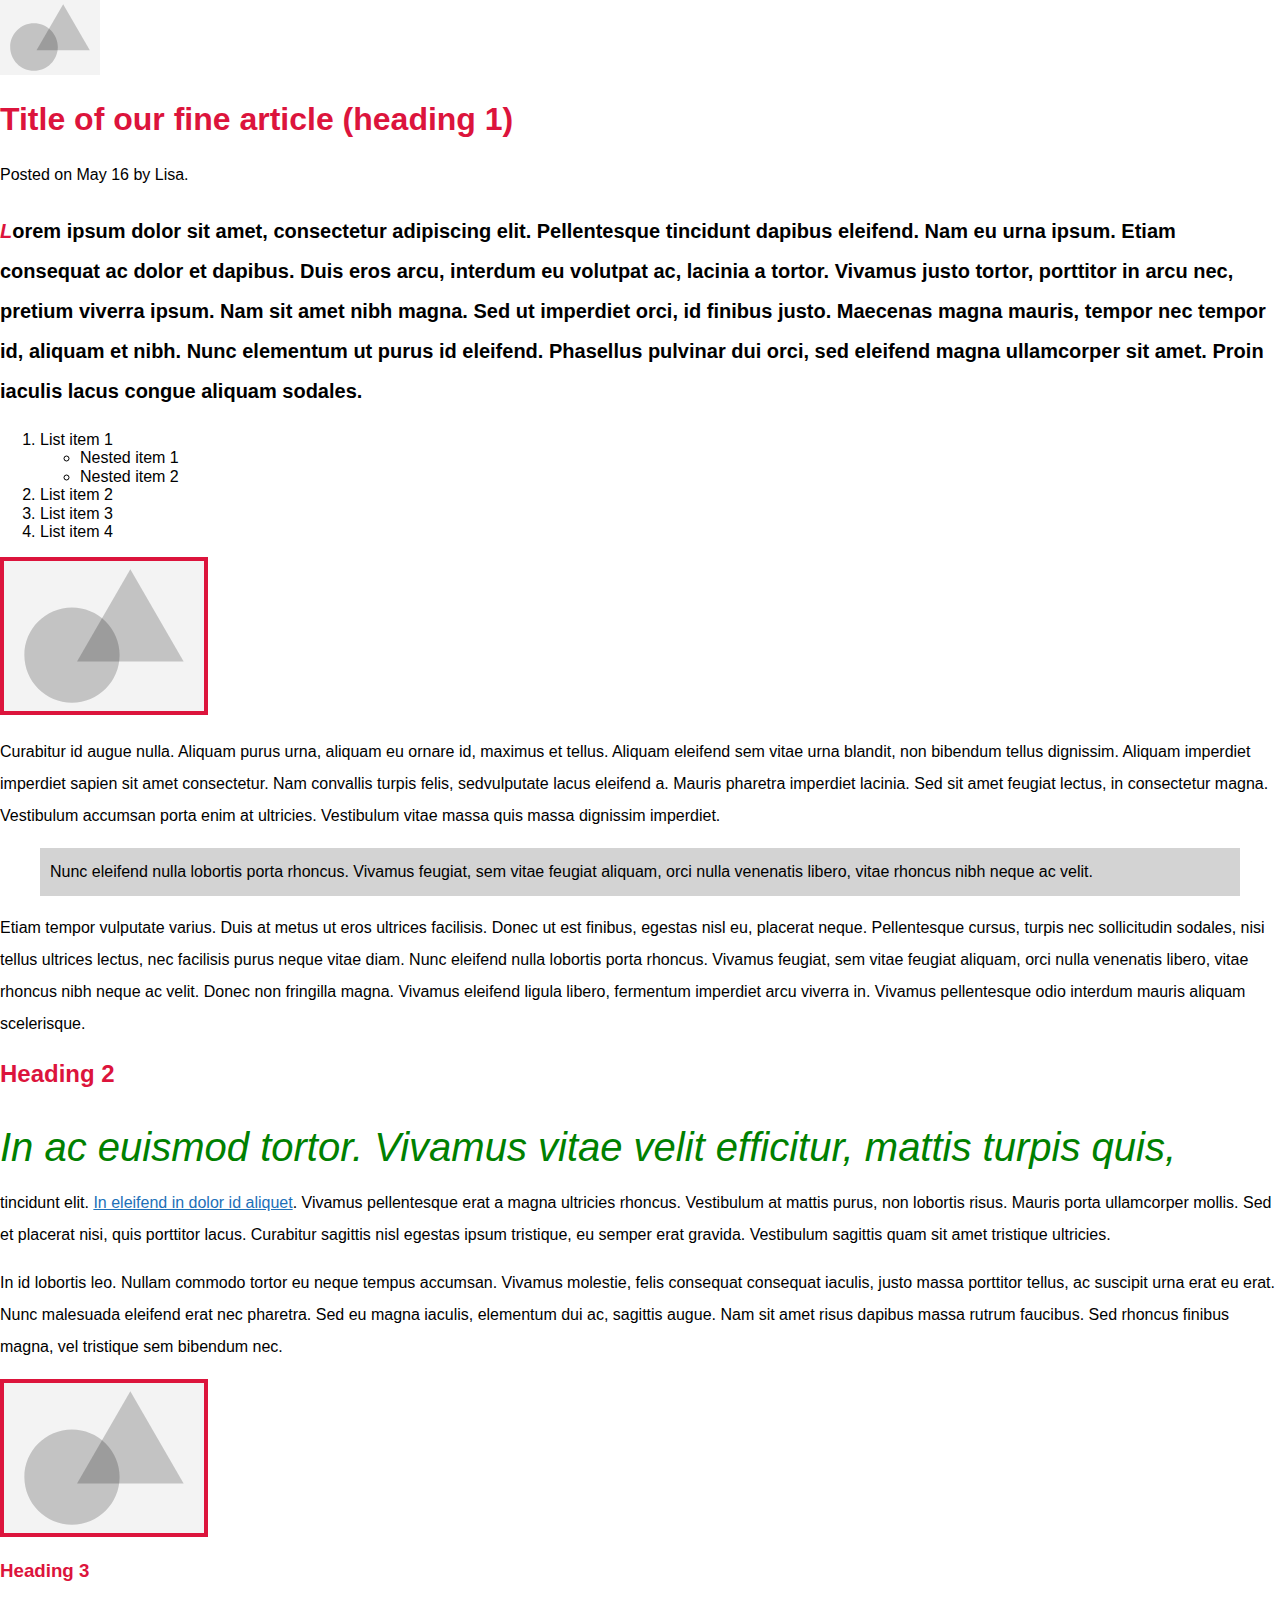
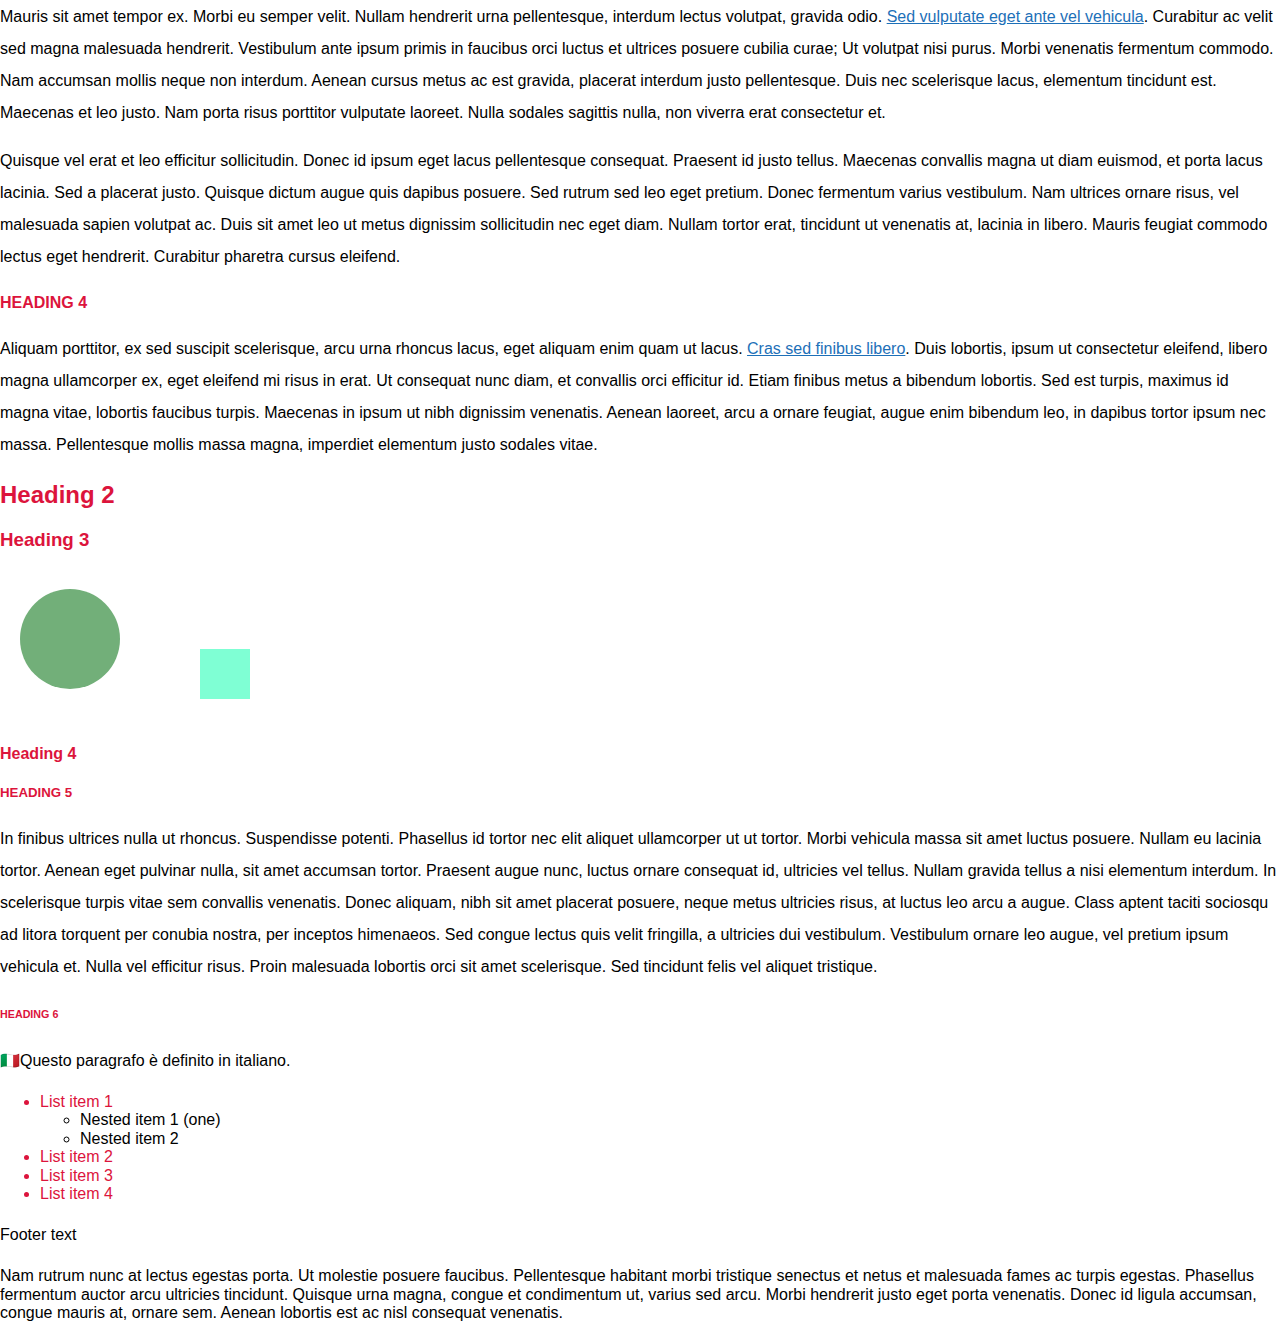
<file: chapter-01/during/index.html>
<!doctype html>

<html lang="en">

<head>
  <meta charset="utf-8">
  <meta name="viewport" content="width=device-width, initial-scale=1">
  <title>Chapter 1 - CSS introduction</title>
  <!-- <link rel="stylesheet" href="reset.css"> -->
  <link rel="stylesheet" href="normalize.css">
  <link rel="stylesheet" href="styles.css">
</head>

<body>
  <img src="sample-image.svg" width="100" height="75" alt="">

  <article>
    <header>
      <h1>Title of our fine article (heading 1)</h1>
      <p>
        Posted on
        <time datetime="2015-05-16 19:00">May 16</time>
        by Lisa.
      </p>
    </header>

    <p>Lorem ipsum dolor sit amet, consectetur adipiscing elit. Pellentesque tincidunt dapibus eleifend. Nam eu urna
      ipsum. Etiam consequat ac dolor et dapibus. Duis eros arcu, interdum eu volutpat ac, lacinia a tortor. Vivamus
      justo tortor, porttitor in
      arcu nec, pretium viverra ipsum. Nam sit amet nibh magna. Sed ut imperdiet orci, id finibus justo. Maecenas magna
      mauris, tempor nec tempor id, aliquam et nibh. Nunc elementum ut purus id eleifend. Phasellus pulvinar dui orci,
      sed eleifend magna
      ullamcorper sit amet. Proin iaculis lacus congue aliquam sodales.</p>

    <ol class="ordered-list">
      <li>List item 1
        <ul>
          <li>Nested item 1</li>
          <li>Nested item 2</li>
        </ul>
      </li>
      <li>List item 2</li>
      <li>List item 3</li>
      <li>List item 4</li>
    </ol>
    <img src="sample-image.svg" width="200" height="150" alt="">
    <p>Curabitur id augue nulla. Aliquam purus urna, aliquam eu ornare id, maximus et tellus. Aliquam eleifend sem vitae
      urna blandit, non bibendum tellus dignissim. Aliquam imperdiet imperdiet sapien sit amet consectetur. Nam
      convallis turpis felis,
      sedvulputate lacus eleifend a. Mauris pharetra imperdiet lacinia. Sed sit amet feugiat lectus, in consectetur
      magna. Vestibulum accumsan porta enim at ultricies. Vestibulum vitae massa quis massa dignissim imperdiet.</p>

    <blockquote id="quote-by-author">Nunc eleifend nulla lobortis porta rhoncus. Vivamus feugiat, sem vitae feugiat
      aliquam, orci nulla venenatis libero, vitae rhoncus nibh neque ac velit.</blockquote>

    <p>Etiam tempor vulputate varius. Duis at metus ut eros ultrices facilisis. Donec ut est finibus, egestas nisl eu,
      placerat neque. Pellentesque cursus, turpis nec sollicitudin sodales, nisi tellus ultrices lectus, nec facilisis
      purus neque vitae
      diam. Nunc eleifend nulla lobortis porta rhoncus. Vivamus feugiat, sem vitae feugiat aliquam, orci nulla venenatis
      libero, vitae rhoncus nibh neque ac velit. Donec non fringilla magna. Vivamus eleifend ligula libero, fermentum
      imperdiet arcu viverra
      in. Vivamus pellentesque odio interdum mauris aliquam scelerisque.</p>

    <h2>Heading 2</h2>
    <p>In ac euismod tortor. Vivamus vitae velit efficitur, mattis turpis quis, tincidunt elit.
      <a target="_blank" href="#">In eleifend in dolor id aliquet</a>. Vivamus pellentesque erat a magna ultricies
      rhoncus. Vestibulum at mattis purus, non lobortis risus. Mauris porta ullamcorper mollis. Sed et placerat nisi,
      quis porttitor lacus.
      Curabitur sagittis nisl egestas ipsum tristique, eu semper erat gravida. Vestibulum sagittis quam sit amet
      tristique ultricies.
    </p>

    <p>In id lobortis leo. Nullam commodo tortor eu neque tempus accumsan. Vivamus molestie, felis consequat consequat
      iaculis, justo massa porttitor tellus, ac suscipit urna erat eu erat. Nunc malesuada eleifend erat nec pharetra.
      Sed eu magna iaculis,
      elementum dui ac, sagittis augue. Nam sit amet risus dapibus massa rutrum faucibus. Sed rhoncus finibus magna, vel
      tristique sem bibendum nec.</p>
    <img src="sample-image.svg" width="200" height="150" alt="">
    <h3>Heading 3</h3>
    <p>Mauris sit amet tempor ex. Morbi eu semper velit. Nullam hendrerit urna pellentesque, interdum lectus volutpat,
      gravida odio.
      <a href="#">Sed vulputate eget ante vel vehicula</a>. Curabitur ac velit sed magna malesuada hendrerit. Vestibulum
      ante ipsum primis in faucibus orci luctus et ultrices posuere cubilia curae; Ut volutpat nisi purus. Morbi
      venenatis fermentum commodo.
      Nam accumsan mollis neque non interdum. Aenean cursus metus ac est gravida, placerat interdum justo pellentesque.
      Duis nec scelerisque lacus, elementum tincidunt est. Maecenas et leo justo. Nam porta risus porttitor vulputate
      laoreet. Nulla sodales
      sagittis nulla, non viverra erat consectetur et.
    </p>

    <p>Quisque vel erat et leo efficitur sollicitudin. Donec id ipsum eget lacus pellentesque consequat. Praesent id
      justo tellus. Maecenas convallis magna ut diam euismod, et porta lacus lacinia. Sed a placerat justo. Quisque
      dictum augue quis dapibus
      posuere. Sed rutrum sed leo eget pretium. Donec fermentum varius vestibulum. Nam ultrices ornare risus, vel
      malesuada sapien volutpat ac. Duis sit amet leo ut metus dignissim sollicitudin nec eget diam. Nullam tortor erat,
      tincidunt ut venenatis at,
      lacinia in libero. Mauris feugiat commodo lectus eget hendrerit. Curabitur pharetra cursus eleifend.</p>

    <h4 class="small-heading">Heading 4</h4>
    <p>Aliquam porttitor, ex sed suscipit scelerisque, arcu urna rhoncus lacus, eget aliquam enim quam ut lacus.
      <a href="#">Cras sed finibus libero</a>. Duis lobortis, ipsum ut consectetur eleifend, libero magna ullamcorper
      ex, eget eleifend mi risus in erat. Ut consequat nunc diam, et convallis orci efficitur id. Etiam finibus metus a
      bibendum lobortis. Sed
      est turpis, maximus id magna vitae, lobortis faucibus turpis. Maecenas in ipsum ut nibh dignissim venenatis.
      Aenean laoreet, arcu a ornare feugiat, augue enim bibendum leo, in dapibus tortor ipsum nec massa. Pellentesque
      mollis massa magna, imperdiet
      elementum justo sodales vitae.
    </p>

    <h2>Heading 2</h2>
    <h3>Heading 3</h3>
    <svg xmlns="http://www.w3.org/2000/" width="300" height="150">
      <circle cx="70" cy="70" r="50"></circle>
      <rect y="80" x="200" width="50" height="50" />
    </svg>
    <h4>Heading 4</h4>
    <h5 class="small-heading">Heading 5</h5>
    <p>In finibus ultrices nulla ut rhoncus. Suspendisse potenti. Phasellus id tortor nec elit aliquet ullamcorper ut ut
      tortor. Morbi vehicula massa sit amet luctus posuere. Nullam eu lacinia tortor. Aenean eget pulvinar nulla, sit
      amet accumsan tortor.
      Praesent augue nunc, luctus ornare consequat id, ultricies vel tellus. Nullam gravida tellus a nisi elementum
      interdum. In scelerisque turpis vitae sem convallis venenatis. Donec aliquam, nibh sit amet placerat posuere,
      neque metus ultricies risus,
      at luctus leo arcu a augue. Class aptent taciti sociosqu ad litora torquent per conubia nostra, per inceptos
      himenaeos. Sed congue lectus quis velit fringilla, a ultricies dui vestibulum. Vestibulum ornare leo augue, vel
      pretium ipsum vehicula et.
      Nulla vel efficitur risus. Proin malesuada lobortis orci sit amet scelerisque. Sed tincidunt felis vel aliquet
      tristique.</p>

    <h6 class="small-heading">Heading 6</h6>
    <p lang="it">Questo paragrafo è definito in italiano.</p>

    <ul class="list">
      <li>List item 1</li>
      <ul>
        <li>Nested item 1 (one)</li>
        <li>Nested item 2</li>
      </ul>
      <li>List item 2</li>
      <li>List item 3</li>
      <li>List item 4</li>
    </ul>
    <footer>
      <p>Footer text</p>
    </footer>
  </article>
  <p>Nam rutrum nunc at lectus egestas porta. Ut molestie posuere faucibus. Pellentesque habitant morbi tristique
    senectus et netus et malesuada fames ac turpis egestas. Phasellus fermentum auctor arcu ultricies tincidunt.
    Quisque urna magna, congue et
    condimentum ut, varius sed arcu. Morbi hendrerit justo eget porta venenatis. Donec id ligula accumsan, congue
    mauris at, ornare sem. Aenean lobortis est ac nisl consequat venenatis.</p>
</body>

</html>
</file>
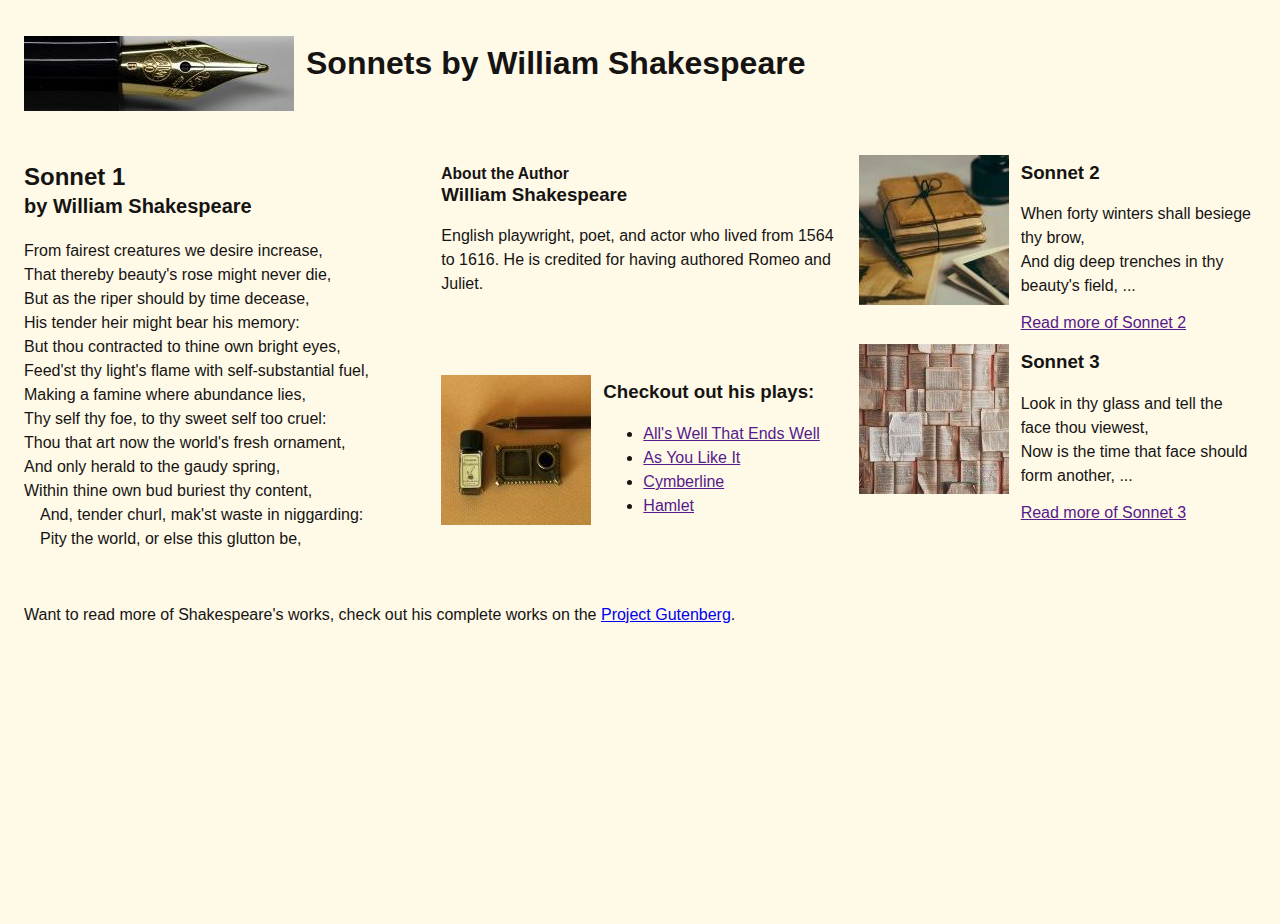
<file: chapter-02/during/index.html>
<!doctype html>

<html lang="en">

<head>
  <meta charset="utf-8">
  <meta name="viewport" content="width=device-width, initial-scale=1">

  <title>Chapter 2 - Designing a layout using CSS grids</title>

  <link rel="stylesheet" href="styles.css?v=1.0">

</head>

<body>
  <main>
    <header>
      <img src="./img/logo.jpg" alt="">
      <h1>Sonnets by William Shakespeare</h1>
    </header>
    <article>
      <h2>
        Sonnet 1
        <br><small>by William Shakespeare</small>
      </h2>
      <p>
        <span>From fairest creatures we desire increase,</span>
        <span>That thereby beauty's rose might never die,</span>
        <span>But as the riper should by time decease,</span>
        <span>His tender heir might bear his memory:</span>
        <span>But thou contracted to thine own bright eyes,</span>
        <span>Feed'st thy light's flame with self-substantial fuel,</span>
        <span>Making a famine where abundance lies,</span>
        <span>Thy self thy foe, to thy sweet self too cruel:</span>
        <span>Thou that art now the world's fresh ornament,</span>
        <span>And only herald to the gaudy spring,</span>
        <span>Within thine own bud buriest thy content,</span>
        <span>And, tender churl, mak'st waste in niggarding:</span>
        <span>Pity the world, or else this glutton be,</span>
      </p>
    </article>
    <aside>
      <section>
        <img src="./img/image-1.jpg" alt="">
        <h3>Sonnet 2</h3>
        <p>
          When forty winters shall besiege thy brow,
          <br>And dig deep trenches in thy beauty's field, ...
        </p>
        <a href="">Read more of Sonnet 2</a>
      </section>
      <section>
        <img src="./img/image-2.jpg" alt="">
        <h3>Sonnet 3</h3>
        <p>
          Look in thy glass and tell the face thou viewest,
          <br>Now is the time that face should form another, ...
        </p>
        <a href="">Read more of Sonnet 3</a>
      </section>
    </aside>
    <section class="author-details">
      <h3>
        <small>About the Author</small>
        <br>William Shakespeare
      </h3>
      <p>English playwright, poet, and actor who lived from 1564 to 1616. He is credited for having authored Romeo and
        Juliet.</p>
    </section>
    <section class="plays">
      <img src="./img/play.jpg" alt="">
      <h3>Checkout out his plays:</h3>
      <ul>
        <li><a href="">All's Well That Ends Well</a></li>
        <li><a href="">As You Like It</a></li>
        <li><a href="">Cymberline</a></li>
        <li><a href="">Hamlet</a></li>
      </ul>
    </section>
    <footer>
      <p>Want to read more of Shakespeare's works, check out his complete works on the <a
          href="https://www.gutenberg.org/ebooks/100">Project Gutenberg</a>.</p>
    </footer>
  </main>
</body>

</html>
</file>
<file: chapter-01/during/styles.css>
/* Namespace */
@namespace svg "http://www.w3.org/2000/svg";


/* Type selector */
h1, h2, h3, h4, h5, h6{
  color: crimson;
 }
 
 /* Class selector */
.small-heading {
  text-transform: uppercase;
}

/* ID selector */
#quote-by-author {
  background: lightgrey;
  padding: 10px;
  line-height: 1.75;
}

/* Descendant combinator */
article p {
  line-height: 2;
}

/* Child combinator */
/* .ordered-list > li {
  color: crimson;
} */
.list > li {
    color: crimson;
  }
  

.list > li ul{
  color: initial
}

/* Adjacent sibling combinator */
header + p {
  font-size: 1.25rem;
  font-weight: bold;
}

/* General sibling combinator */
header ~ img {
  border: 4px solid crimson;
}

/* Pseudo Classes */
a:link {
  color: #1D70B8;
}
a:visited {
  color: #4C2C92;
}
a:hover {
  color: #003078;
}
a:focus {
 outline: solid 1px crimson;
}

/* Pseudo Elements */

header + p::first-letter {
  color: crimson;
  font-style: italic;
}

h2 + p::first-line {
    color: green;
    font-size: 2.5rem;
    font-style: italic;
}
/* Attribute selector + pseudo element */
[lang="it"]::before {
  content: "🇮🇹"
}


/* Universal selector */
* {
  font-family: sans-serif;
}

/* Universal selector and namespace */
svg|* {
  fill: #72af79;
}

svg|rect {
    fill:aquamarine;
}
</file>
<file: chapter-02/during/styles.css>
/** Setup **/

body {
  margin: 0;
  padding: 0;
  background: #fff9e8;
  min-height: 100vh;
  font-family: sans-serif;
  color: #151412
}

main { margin: 24px }

img { 
  float: left; 
  margin: 12px 12px 12px 0
}

/* main > * { 
  border: solid 1px #bfbfbf;
  padding: 12px;
} */
main > *, section { display: flow-root }

p, ul { line-height: 1.5 }

article p span { display: block; }
article p span:last-of-type,
article p span:nth-last-child(2) {
  text-indent: 16px
}

.plays ul { margin-left: 162px }

main {
  display: grid;
  grid-template-columns: repeat(2, minmax(auto, 1fr)) 250px;
  grid-template-areas:
  "header  header  header"
  "content content author"
  "content content aside "
  "plays      .    aside "
  "footer  footer  footer";
  gap: 20px;
}

header { grid-area: header }
article { grid-area: content }
aside { grid-area: aside }
.author-details { grid-area: author }
.plays { grid-area: plays }
footer { grid-area: footer }

@media (min-width: 955px) {
  main {
    grid-template-columns: repeat(3, 1fr);
    grid-template-areas:
    "header  header  header"
    "content author  aside"
    "content plays   aside "
    "footer  footer  footer";
  }
}
</file>
